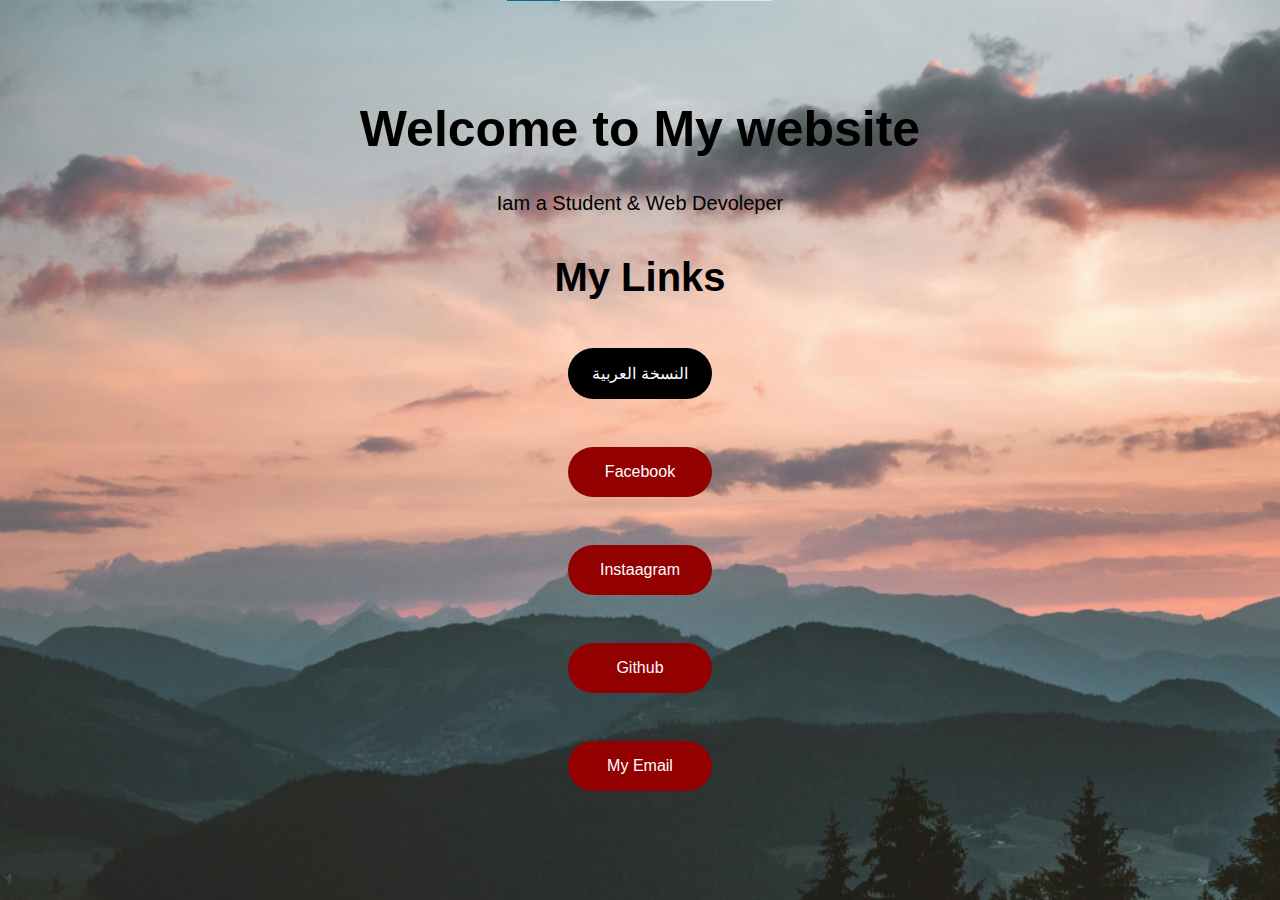
<file: index.html>
<!DOCTYPE html>
<html lang="en">
<head>
    <meta charset="UTF-8">
    <meta name="viewport" content="width=device-width, initial-scale=1.0">
    <link rel="stylesheet" href="style.css">
    <link rel="icon" href="media/Hamzo.png">
    <title>HmzHassan | English</title>
</head>
<body>
    <div class="nav">

    <h1>Welcome to My website</h1>
    <p class="p-h3">Iam a Student & Web Devoleper</p>
    <h4>My Links</h4>
    <p><a class="lang" href="AR/">النسخة العربية</a></p>
    <p><a href="https://web.facebook.com/7amzo3/" target="_blank">Facebook</a></p>
    <p><a href="https://www.instagram.com/hmzhsn_/"  target="_blank">Instaagram</a></p>
    <p><a href="https://github.com/HmzHassan"  target="_blank">Github</a></p>
    <p><a href="mailto:hmzhassan09@gmail.com"  target="_blank">My Email</a></p>
    
    </div>
</body>
</html>
</file>
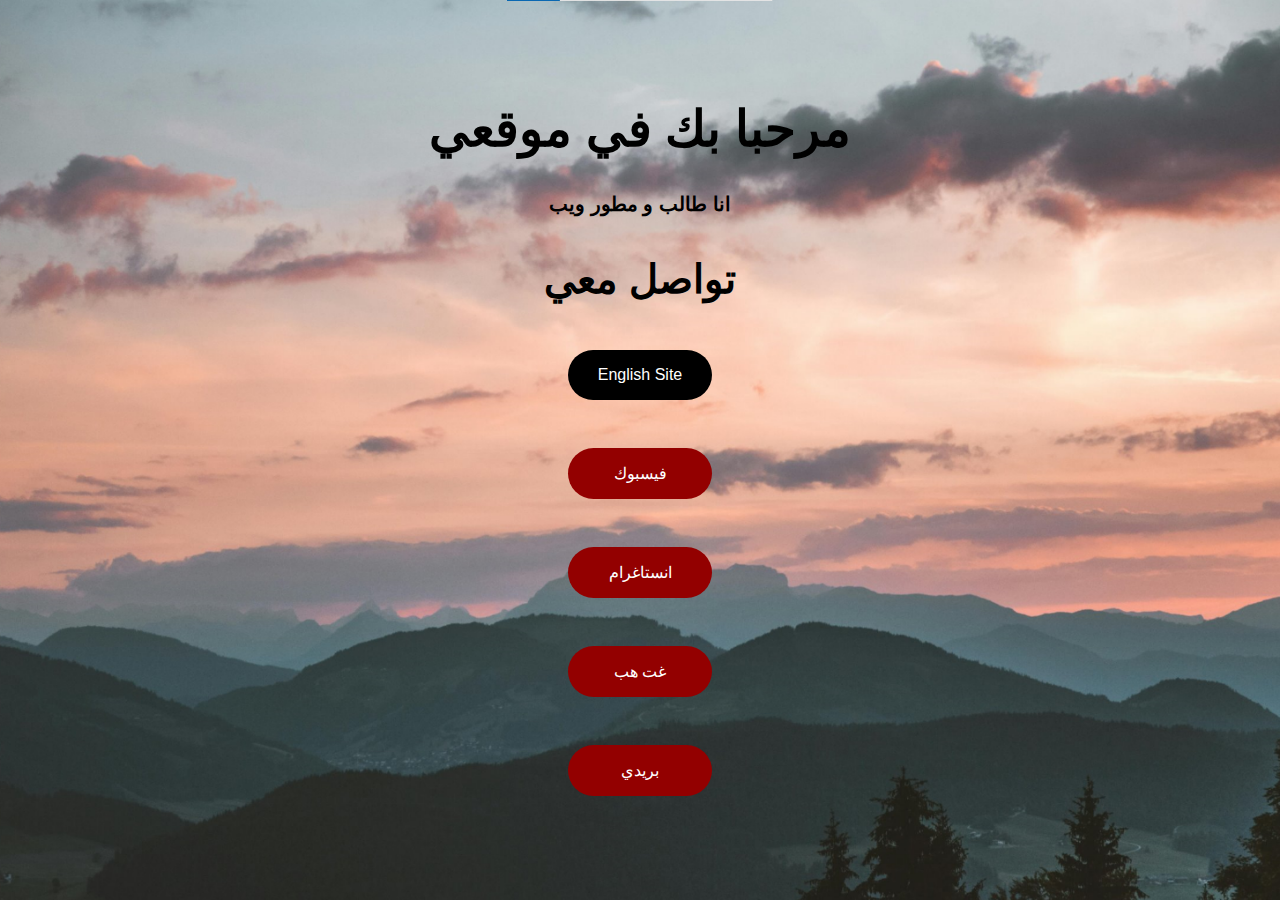
<file: AR/index.html>
<!DOCTYPE html>
<html lang="en">
<head>
    <meta charset="UTF-8">
    <meta name="viewport" content="width=device-width, initial-scale=1.0">
    <link rel="stylesheet" href="style.css">
    <link rel="icon" href="/media/Hamzo.png">
    <title>HmzHassan | العربية</title>
</head>
<body>
    <div class="nav">

    <h1>مرحبا بك في موقعي</h1>
    <strong><p class="p-h3">انا طالب و مطور ويب</p></strong> 
    <h4>تواصل معي </h4>
    <p><a class="lang" href="/index.html">English Site</a></p>
    <p><a href="https://web.facebook.com/7amzo3/" target="_blank">فيسبوك</a></p>
    <p><a href="https://www.instagram.com/hmzhsn_/"  target="_blank">انستاغرام</a></p>
    <p><a href="https://github.com/HmzHassan"  target="_blank">غت هب</a></p>
    <p><a href="mailto:hmzhassan09@gmail.com"  target="_blank">بريدي</a></p>
    
    </div>
</body>
</html>
</file>
<file: style.css>
body{
    font-family: 'Segoe UI', Tahoma, Geneva, Verdana, sans-serif;
    scroll-behavior: smooth;
    background-image: url(media/Hmzhassan-HomeWallpaper.jpg);
    background-size: cover;
    background-position: center;
    background-attachment: fixed;
}
a{
    background-color: #930000;
    color: white;
    padding: 1em;
    margin: 3em;
    text-decoration: none;
    display: block;
    margin-right: 35em;
    margin-left: 35em;
    text-align: center;
    border-radius: 2em;
    transition: 0.4s;
    cursor:pointer;
   
}
a:hover{
    transform: scale(1.2);
  
}

.lang{
    background-color: #000000;
    color: white;
    padding: 1em;
    text-decoration: none;
    display: block;
    margin-right: 35em;
    margin-left: 35em;
    text-align: center;
    border-radius: 2em;
    transition: 0.4s;
   

}

.p-h3{
    margin-left: 10em;
    margin-right: 10em;
    text-align: center;
    font-size: 20px;
}
h1{
    margin-left: 6em;
    margin-right: 6em;
    text-align: center;
    margin-top: 2em;
    font-size: 50px;
}
h4{
    margin-left: 10em;
    margin-right:10em;
    text-align: center;
    font-size: 40px;
    color: rgb(0, 0, 0);
    margin: 1em;
    cursor: context-menu;
}















@media only screen and (max-width: 1256px)




{
    a{
        background-color: #930000;
        color: white;
        padding: 1em;
        margin: 1em;
        text-decoration: none;
        display: block;
        margin-right: 1em;
        margin-left: 1em;
        text-align: center;
        border-radius: 2em;
        transition: 0.4s;
        cursor:pointer;
       
    }
    a:hover{
        transform: scale(1.2);
      
    }
    
    .lang{
        background-color: #000000;
        color: white;
        padding: 1em;
        text-decoration: none;
        display: block;
        margin-right: 1em;
        margin-left: 1em;
        text-align: center;
        border-radius: 2em;
        transition: 0.4s;
        cursor:pointer;
       
    
    }
    
    .p-h3{
        margin-left: 1em;
        margin-right: 1em;
        text-align: center;
        font-size: 20px;
    }
    h1{
        margin-left: 1em;
        margin-right: 1em;
        text-align: center;
        margin-top: 2em;
        font-size: 35px;
    }
    h4{
        margin-left: 1em;
        margin-right: 1em;
        text-align: center;
        font-size: 20px;
        color: rgb(0, 0, 0);
        cursor: context-menu;
        margin: 1em;
    }

}
</file>
<file: AR/style.css>
body{
    font-family: 'Segoe UI', Tahoma, Geneva, Verdana, sans-serif;
    scroll-behavior: smooth;
    background-image: url(/media/Hmzhassan-HomeWallpaper.jpg);
    background-size: cover;
    background-position: center;
    background-attachment: fixed;
}
a{
    background-color: #930000;
    color: white;
    padding: 1em;
    margin: 3em;
    text-decoration: none;
    display: block;
    margin-right: 35em;
    margin-left: 35em;
    text-align: center;
    border-radius: 2em;
    transition: 0.4s;
    cursor:pointer;
   
}
a:hover{
    transform: scale(1.2);
  
}

.lang{
    background-color: #000000;
    color: white;
    padding: 1em;
    text-decoration: none;
    display: block;
    margin-right: 35em;
    margin-left: 35em;
    text-align: center;
    border-radius: 2em;
    transition: 0.4s;
   

}

.p-h3{
    margin-left: 10em;
    margin-right: 10em;
    text-align: center;
    font-size: 20px;
}
h1{
    margin-left: 6em;
    margin-right: 6em;
    text-align: center;
    margin-top: 2em;
    font-size: 50px;
}
h4{
    margin-left: 10em;
    margin-right:10em;
    text-align: center;
    font-size: 40px;
    color: rgb(0, 0, 0);
    margin: 1em;
    cursor: context-menu;
}















@media only screen and (max-width: 1256px)




{
    a{
        background-color: #930000;
        color: white;
        padding: 1em;
        margin: 1em;
        text-decoration: none;
        display: block;
        margin-right: 1em;
        margin-left: 1em;
        text-align: center;
        border-radius: 2em;
        transition: 0.4s;
        cursor:pointer;
       
    }
    a:hover{
        transform: scale(1.2);
      
    }
    
    .lang{
        background-color: #000000;
        color: white;
        padding: 1em;
        text-decoration: none;
        display: block;
        margin-right: 1em;
        margin-left: 1em;
        text-align: center;
        border-radius: 2em;
        transition: 0.4s;
        cursor:pointer;
       
    
    }
    
    .p-h3{
        margin-left: 1em;
        margin-right: 1em;
        text-align: center;
        font-size: 20px;
    }
    h1{
        margin-left: 1em;
        margin-right: 1em;
        text-align: center;
        margin-top: 2em;
        font-size: 30px;
    }
    h4{
        margin-left: 1em;
        margin-right: 1em;
        text-align: center;
        font-size: 20px;
        color: rgb(0, 0, 0);
        cursor: context-menu;
        margin: 1em;
    }

}
</file>
